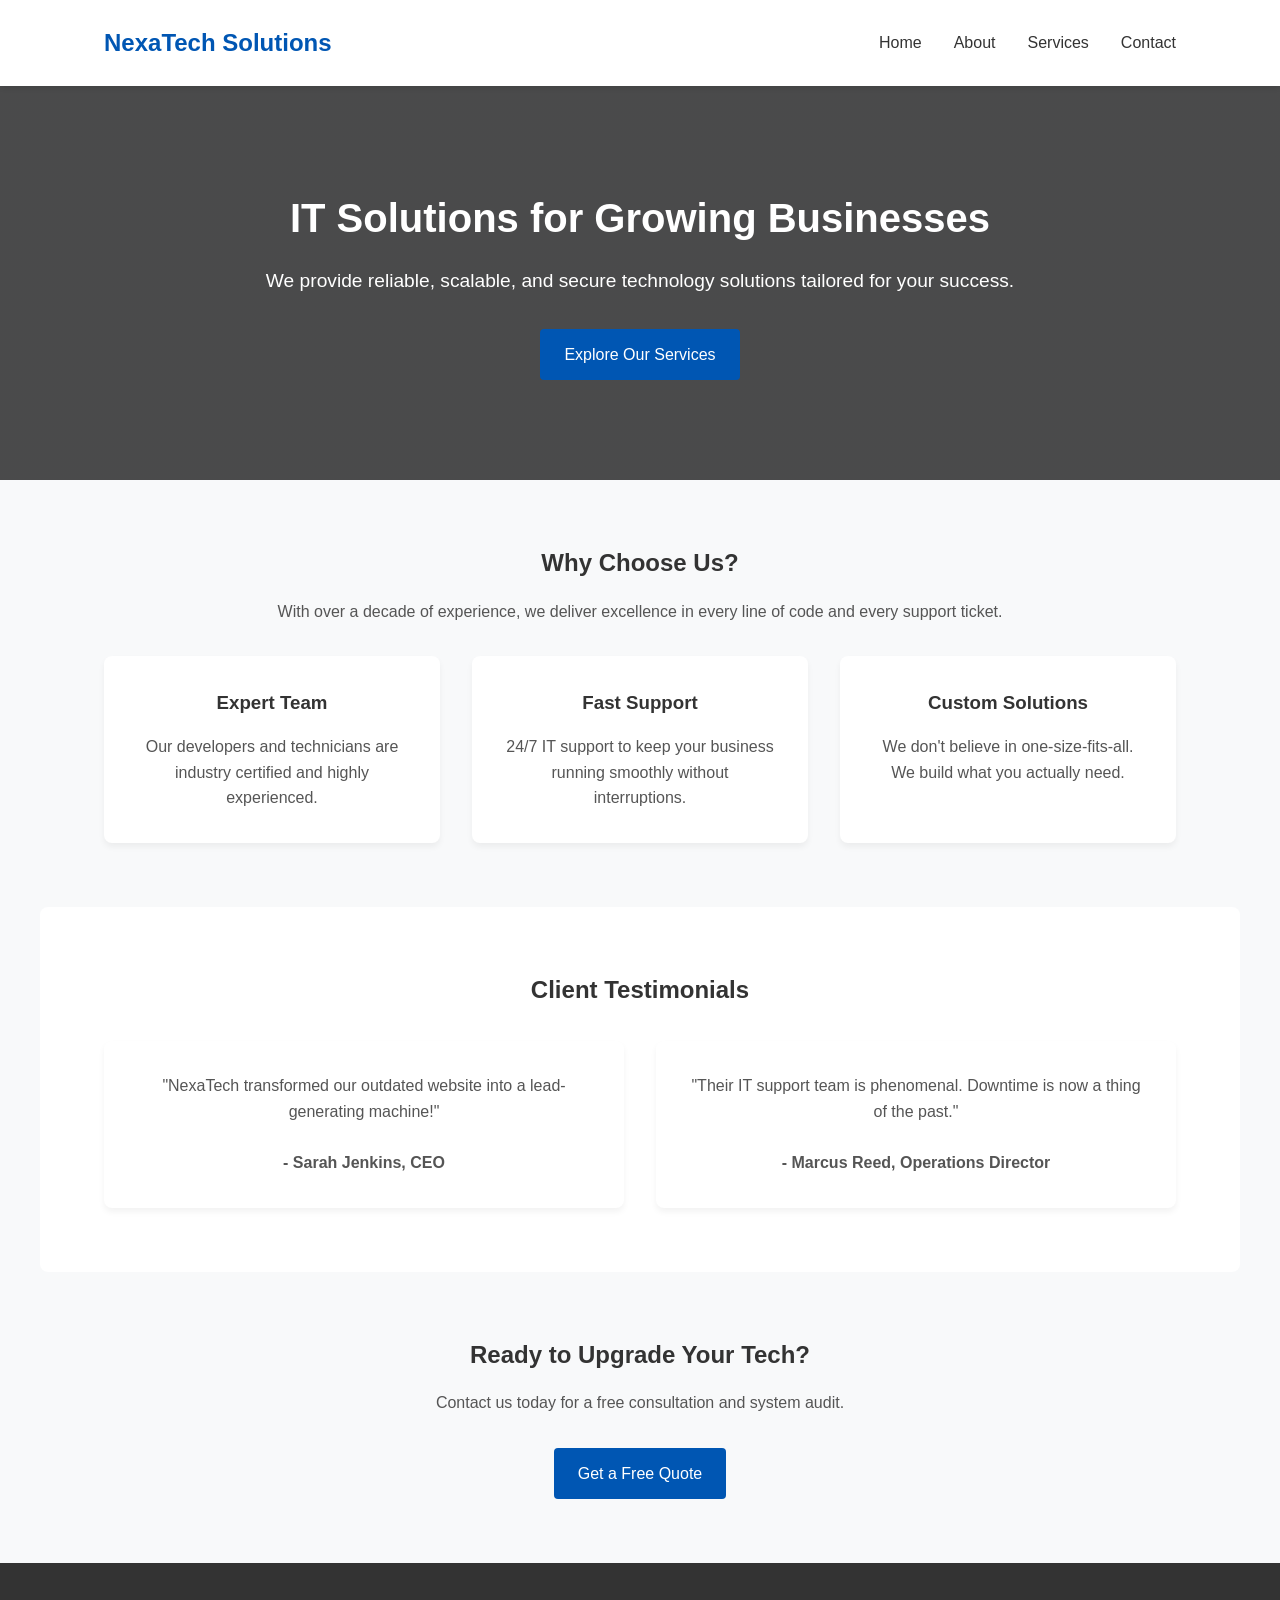
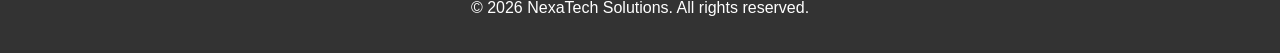
<file: index.html>
<!DOCTYPE html>
<html lang="en">
<head>
    <meta charset="UTF-8">
    <meta name="viewport" content="width=device-width, initial-scale=1.0">
    <title>NexaTech Solutions | IT Solutions for Growing Businesses</title>
    <link rel="stylesheet" href="style.css">
</head>
<body>
    <header>
        <nav class="navbar">
            <a href="index.html" class="logo">NexaTech Solutions</a>
            <!-- Mobile Menu Toggle -->
            <input type="checkbox" id="menu-toggle">
            <label for="menu-toggle" class="menu-icon">&#9776;</label>
            <ul class="nav-links">
                <li><a href="index.html">Home</a></li>
                <li><a href="about.html">About</a></li>
                <li><a href="services.html">Services</a></li>
                <li><a href="contact.html">Contact</a></li>
            </ul>
        </nav>
    </header>

    <main>
        <section class="hero">
            <h1>IT Solutions for Growing Businesses</h1>
            <p>We provide reliable, scalable, and secure technology solutions tailored for your success.</p>
            <a href="services.html" class="btn">Explore Our Services</a>
        </section>

        <section class="container text-center">
            <h2>Why Choose Us?</h2>
            <p>With over a decade of experience, we deliver excellence in every line of code and every support ticket.</p>
            
            <div class="grid-layout">
                <div class="card">
                    <h3>Expert Team</h3>
                    <p>Our developers and technicians are industry certified and highly experienced.</p>
                </div>
                <div class="card">
                    <h3>Fast Support</h3>
                    <p>24/7 IT support to keep your business running smoothly without interruptions.</p>
                </div>
                <div class="card">
                    <h3>Custom Solutions</h3>
                    <p>We don't believe in one-size-fits-all. We build what you actually need.</p>
                </div>
            </div>
        </section>

        <section class="container text-center" style="background-color: var(--white); border-radius: 8px;">
            <h2>Client Testimonials</h2>
            <div class="grid-layout">
                <div class="card">
                    <p>"NexaTech transformed our outdated website into a lead-generating machine!"</p>
                    <br>
                    <strong>- Sarah Jenkins, CEO</strong>
                </div>
                <div class="card">
                    <p>"Their IT support team is phenomenal. Downtime is now a thing of the past."</p>
                    <br>
                    <strong>- Marcus Reed, Operations Director</strong>
                </div>
            </div>
        </section>

        <section class="container text-center">
            <h2>Ready to Upgrade Your Tech?</h2>
            <p style="margin-bottom: 2rem;">Contact us today for a free consultation and system audit.</p>
            <a href="contact.html" class="btn">Get a Free Quote</a>
        </section>
    </main>

    <footer>
        <p>&copy; 2026 NexaTech Solutions. All rights reserved.</p>
    </footer>
</body>
</html>
</file>
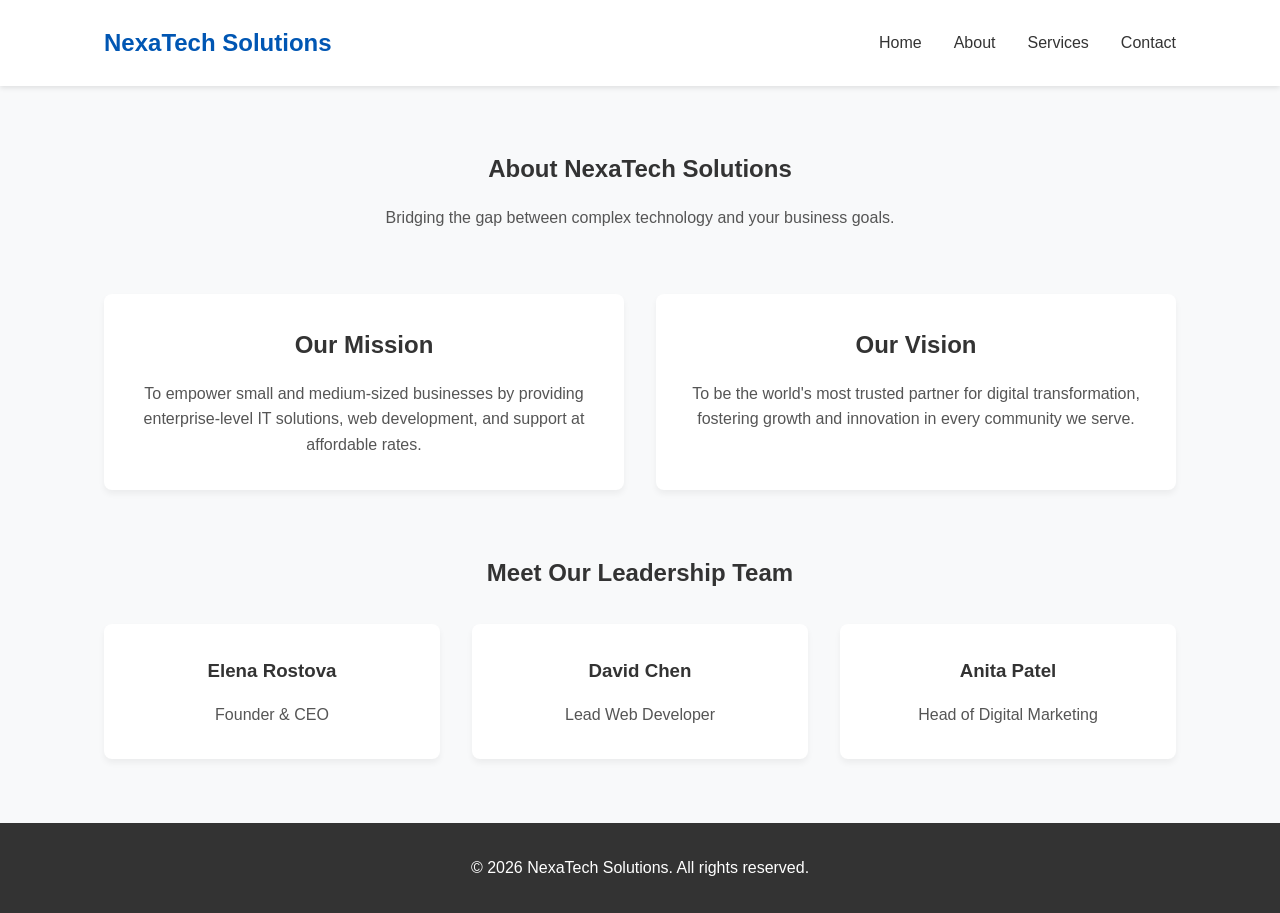
<file: about.html>
<!DOCTYPE html>
<html lang="en">
<head>
    <meta charset="UTF-8">
    <meta name="viewport" content="width=device-width, initial-scale=1.0">
    <title>About Us | NexaTech Solutions</title>
    <link rel="stylesheet" href="style.css">
</head>
<body>
    <header>
        <nav class="navbar">
            <a href="index.html" class="logo">NexaTech Solutions</a>
            <input type="checkbox" id="menu-toggle">
            <label for="menu-toggle" class="menu-icon">&#9776;</label>
            <ul class="nav-links">
                <li><a href="index.html">Home</a></li>
                <li><a href="about.html">About</a></li>
                <li><a href="services.html">Services</a></li>
                <li><a href="contact.html">Contact</a></li>
            </ul>
        </nav>
    </header>

    <main class="container">
        <section class="text-center">
            <h1>About NexaTech Solutions</h1>
            <p>Bridging the gap between complex technology and your business goals.</p>
        </section>

        <div class="grid-layout" style="margin-top: 4rem;">
            <div class="card">
                <h2>Our Mission</h2>
                <p>To empower small and medium-sized businesses by providing enterprise-level IT solutions, web development, and support at affordable rates.</p>
            </div>
            <div class="card">
                <h2>Our Vision</h2>
                <p>To be the world's most trusted partner for digital transformation, fostering growth and innovation in every community we serve.</p>
            </div>
        </div>

        <section style="margin-top: 4rem;">
            <h2 class="text-center">Meet Our Leadership Team</h2>
            <div class="grid-layout">
                <div class="card">
                    <h3>Elena Rostova</h3>
                    <p>Founder & CEO</p>
                </div>
                <div class="card">
                    <h3>David Chen</h3>
                    <p>Lead Web Developer</p>
                </div>
                <div class="card">
                    <h3>Anita Patel</h3>
                    <p>Head of Digital Marketing</p>
                </div>
            </div>
        </section>
    </main>

    <footer>
        <p>&copy; 2026 NexaTech Solutions. All rights reserved.</p>
    </footer>
</body>
</html>
</file>
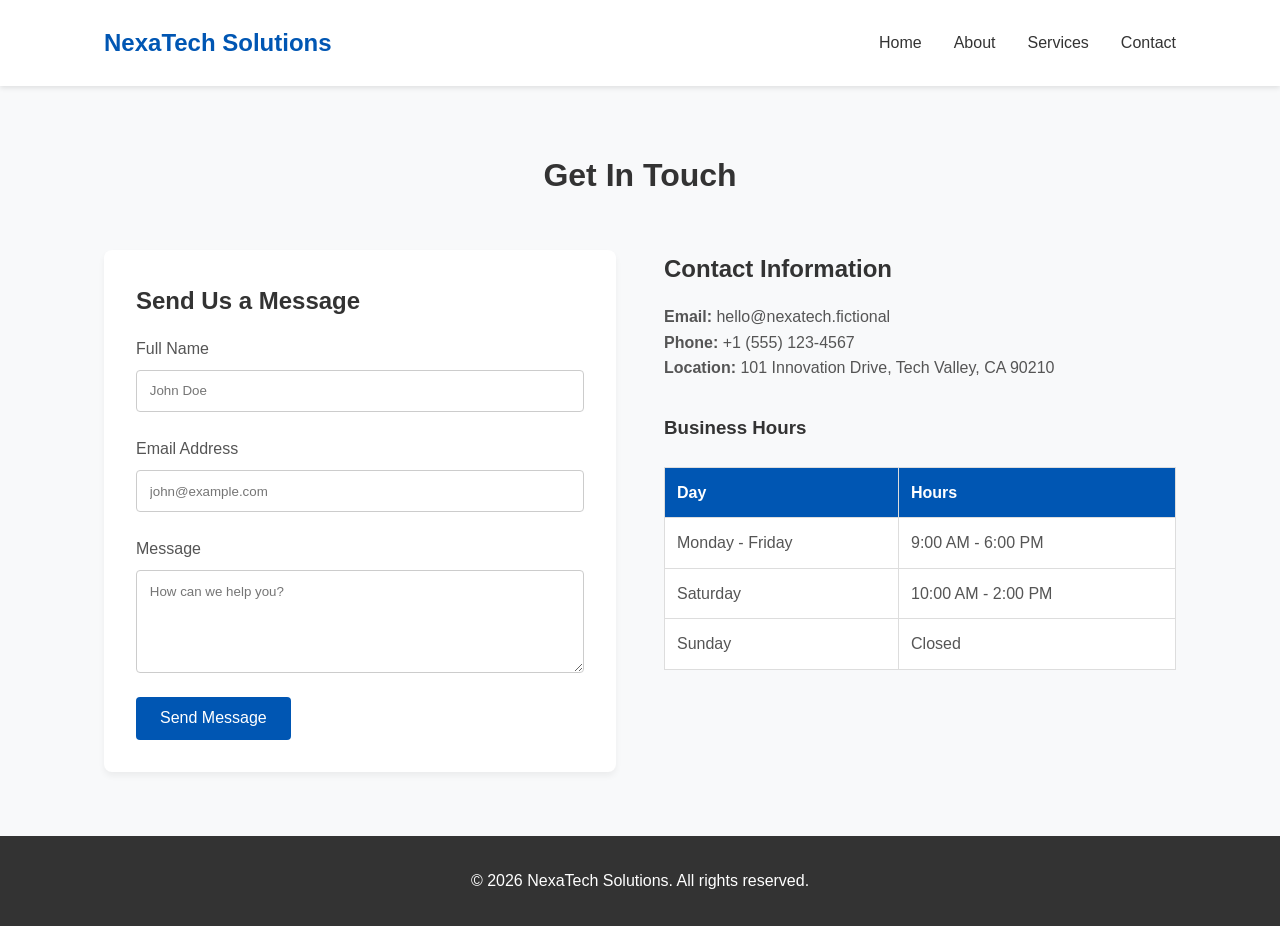
<file: contact.html>
<!DOCTYPE html>
<html lang="en">
<head>
    <meta charset="UTF-8">
    <meta name="viewport" content="width=device-width, initial-scale=1.0">
    <title>Contact Us | NexaTech Solutions</title>
    <link rel="stylesheet" href="style.css">
</head>
<body>
    <header>
        <nav class="navbar">
            <a href="index.html" class="logo">NexaTech Solutions</a>
            <input type="checkbox" id="menu-toggle">
            <label for="menu-toggle" class="menu-icon">&#9776;</label>
            <ul class="nav-links">
                <li><a href="index.html">Home</a></li>
                <li><a href="about.html">About</a></li>
                <li><a href="services.html">Services</a></li>
                <li><a href="contact.html">Contact</a></li>
            </ul>
        </nav>
    </header>

    <main class="container">
        <h1 class="text-center">Get In Touch</h1>
        
        <div class="contact-container" style="margin-top: 3rem;">
            <!-- Contact Form -->
            <div class="card" style="text-align: left;">
                <h2>Send Us a Message</h2>
                <form action="#" method="POST">
                    <div class="form-group">
                        <label for="name">Full Name</label>
                        <input type="text" id="name" name="name" required placeholder="John Doe">
                    </div>
                    <div class="form-group">
                        <label for="email">Email Address</label>
                        <input type="email" id="email" name="email" required placeholder="john@example.com">
                    </div>
                    <div class="form-group">
                        <label for="message">Message</label>
                        <textarea id="message" name="message" rows="5" required placeholder="How can we help you?"></textarea>
                    </div>
                    <button type="submit" class="btn">Send Message</button>
                </form>
            </div>

            <!-- Contact Information & Table -->
            <div>
                <h2>Contact Information</h2>
                <p><strong>Email:</strong> hello@nexatech.fictional</p>
                <p><strong>Phone:</strong> +1 (555) 123-4567</p>
                <p><strong>Location:</strong> 101 Innovation Drive, Tech Valley, CA 90210</p>
                
                <h3 style="margin-top: 2rem;">Business Hours</h3>
                <table>
                    <thead>
                        <tr>
                            <th>Day</th>
                            <th>Hours</th>
                        </tr>
                    </thead>
                    <tbody>
                        <tr>
                            <td>Monday - Friday</td>
                            <td>9:00 AM - 6:00 PM</td>
                        </tr>
                        <tr>
                            <td>Saturday</td>
                            <td>10:00 AM - 2:00 PM</td>
                        </tr>
                        <tr>
                            <td>Sunday</td>
                            <td>Closed</td>
                        </tr>
                    </tbody>
                </table>
            </div>
        </div>
    </main>

    <footer>
        <p>&copy; 2026 NexaTech Solutions. All rights reserved.</p>
    </footer>
</body>
</html>
</file>
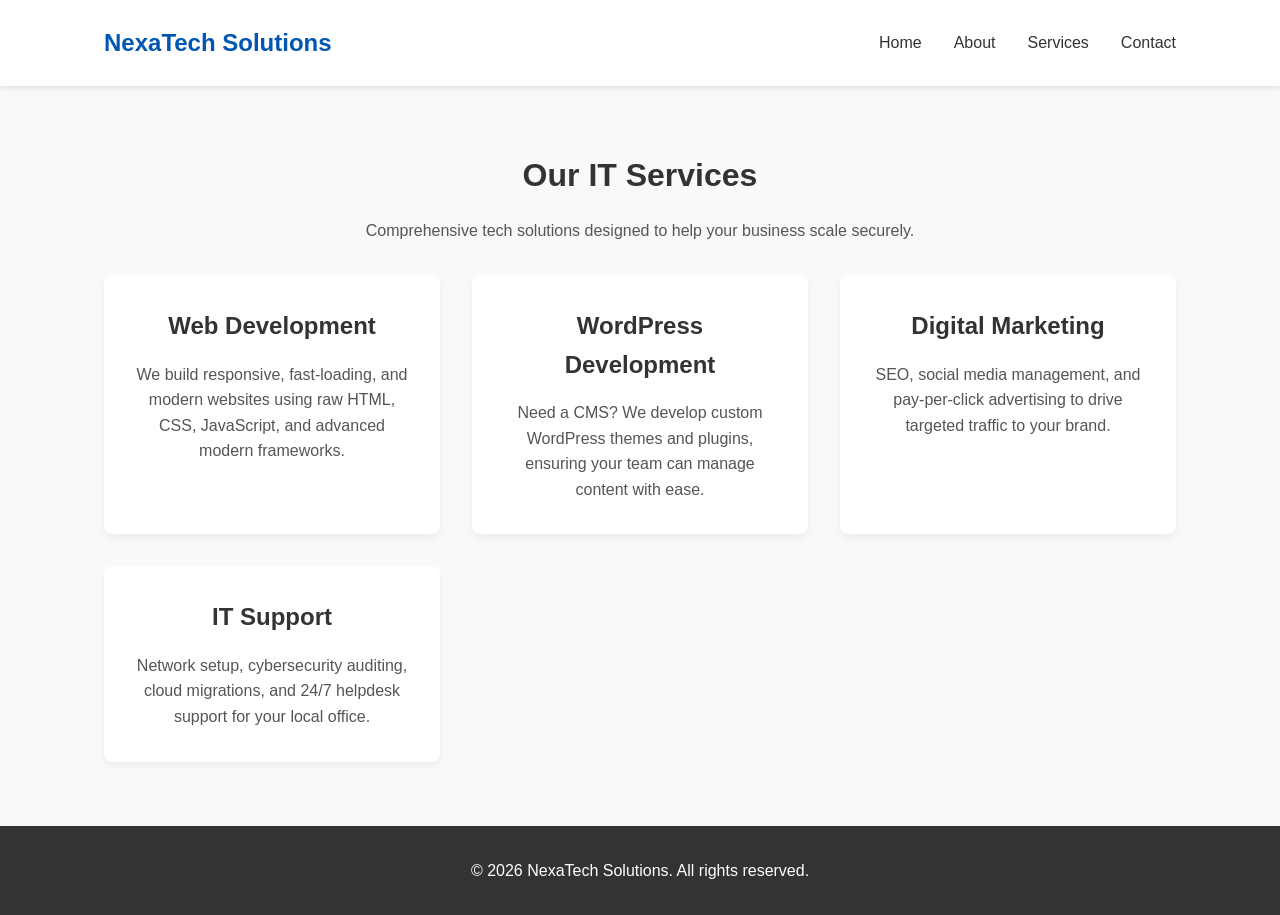
<file: services.html>
<!DOCTYPE html>
<html lang="en">
<head>
    <meta charset="UTF-8">
    <meta name="viewport" content="width=device-width, initial-scale=1.0">
    <title>Services | NexaTech Solutions</title>
    <link rel="stylesheet" href="style.css">
</head>
<body>
    <header>
        <nav class="navbar">
            <a href="index.html" class="logo">NexaTech Solutions</a>
            <input type="checkbox" id="menu-toggle">
            <label for="menu-toggle" class="menu-icon">&#9776;</label>
            <ul class="nav-links">
                <li><a href="index.html">Home</a></li>
                <li><a href="about.html">About</a></li>
                <li><a href="services.html">Services</a></li>
                <li><a href="contact.html">Contact</a></li>
            </ul>
        </nav>
    </header>

    <main class="container">
        <h1 class="text-center">Our IT Services</h1>
        <p class="text-center">Comprehensive tech solutions designed to help your business scale securely.</p>

        <section class="grid-layout">
            <div class="card">
                <h2>Web Development</h2>
                <p>We build responsive, fast-loading, and modern websites using raw HTML, CSS, JavaScript, and advanced modern frameworks.</p>
            </div>
            <div class="card">
                <h2>WordPress Development</h2>
                <p>Need a CMS? We develop custom WordPress themes and plugins, ensuring your team can manage content with ease.</p>
            </div>
            <div class="card">
                <h2>Digital Marketing</h2>
                <p>SEO, social media management, and pay-per-click advertising to drive targeted traffic to your brand.</p>
            </div>
            <div class="card">
                <h2>IT Support</h2>
                <p>Network setup, cybersecurity auditing, cloud migrations, and 24/7 helpdesk support for your local office.</p>
            </div>
        </section>
    </main>

    <footer>
        <p>&copy; 2026 NexaTech Solutions. All rights reserved.</p>
    </footer>
</body>
</html>
</file>
<file: style.css>
/* ================= Base & Typography ================= */
:root {
    --primary-color: #0056b3;
    --secondary-color: #333333;
    --light-bg: #f8f9fa;
    --white: #ffffff;
    --text-color: #555555;
}

* {
    box-sizing: border-box;
    margin: 0;
    padding: 0;
}

body {
    font-family: 'Segoe UI', Tahoma, Geneva, Verdana, sans-serif;
    line-height: 1.6;
    color: var(--text-color);
    background-color: var(--light-bg);
}

h1, h2, h3 {
    color: var(--secondary-color);
    margin-bottom: 1rem;
}

/* ================= Navigation (Flexbox & Positioning) ================= */
header {
    background-color: var(--white);
    box-shadow: 0 2px 5px rgba(0,0,0,0.1);
    position: sticky;
    top: 0;
    z-index: 1000;
}

.navbar {
    display: flex;
    justify-content: space-between;
    align-items: center;
    padding: 1.5rem 5%;
    max-width: 1200px;
    margin: 0 auto;
}

.logo {
    font-size: 1.5rem;
    font-weight: bold;
    color: var(--primary-color);
    text-decoration: none;
}

.nav-links {
    list-style: none;
    display: flex;
    gap: 2rem;
}

.nav-links a {
    text-decoration: none;
    color: var(--secondary-color);
    font-weight: 500;
    transition: color 0.3s ease;
}

.nav-links a:hover {
    color: var(--primary-color);
}

/* Mobile Menu Checkbox Hack (HTML/CSS only, no JS) */
#menu-toggle, .menu-icon {
    display: none;
}

/* ================= Buttons (Box Model & Transitions) ================= */
.btn {
    display: inline-block;
    background-color: var(--primary-color);
    color: var(--white);
    padding: 0.8rem 1.5rem;
    text-decoration: none;
    border-radius: 4px;
    border: none;
    cursor: pointer;
    font-size: 1rem;
    transition: background-color 0.3s ease, transform 0.3s ease;
}

.btn:hover {
    background-color: #004494;
    transform: translateY(-3px); /* Animated Button Hover */
}

/* ================= Hero Section ================= */
.hero {
    background: linear-gradient(rgba(0, 0, 0, 0.7), rgba(0, 0, 0, 0.7)), url('https://images.unsplash.com/photo-1497366216548-37526070297c?auto=format&fit=crop&w=1200&q=80') center/cover;
    color: var(--white);
    text-align: center;
    padding: 100px 20px;
}

.hero h1 {
    color: var(--white);
    font-size: 2.5rem;
}

.hero p {
    font-size: 1.2rem;
    margin-bottom: 2rem;
}

/* ================= Containers & Layout ================= */
.container {
    max-width: 1200px;
    margin: 0 auto;
    padding: 4rem 5%;
}

.text-center {
    text-align: center;
}

/* ================= Services (CSS Grid & Hover Effects) ================= */
.grid-layout {
    display: grid;
    grid-template-columns: repeat(auto-fit, minmax(280px, 1fr));
    gap: 2rem;
    margin-top: 2rem;
}

.card {
    background: var(--white);
    padding: 2rem;
    border-radius: 8px;
    box-shadow: 0 4px 6px rgba(0,0,0,0.05);
    transition: transform 0.3s ease, box-shadow 0.3s ease;
    text-align: center;
}

.card:hover {
    transform: translateY(-10px);
    box-shadow: 0 10px 20px rgba(0,0,0,0.15);
}

.card img {
    max-width: 60px;
    margin-bottom: 1rem;
}

/* ================= Tables (Business Hours) ================= */
table {
    width: 100%;
    border-collapse: collapse;
    margin-top: 1.5rem;
    background: var(--white);
}

th, td {
    border: 1px solid #ddd;
    padding: 12px;
    text-align: left;
}

th {
    background-color: var(--primary-color);
    color: var(--white);
}

/* ================= Forms ================= */
.contact-container {
    display: grid;
    grid-template-columns: 1fr 1fr;
    gap: 3rem;
}

.form-group {
    margin-bottom: 1.5rem;
    display: flex;
    flex-direction: column;
}

.form-group label {
    margin-bottom: 0.5rem;
    font-weight: 500;
}

.form-group input, .form-group textarea {
    padding: 0.8rem;
    border: 1px solid #ccc;
    border-radius: 4px;
    font-family: inherit;
}

/* ================= Footer ================= */
footer {
    background-color: var(--secondary-color);
    color: var(--white);
    text-align: center;
    padding: 2rem 5%;
    margin-top: auto;
}

/* ================= Media Queries (Responsive Design) ================= */
@media (max-width: 768px) {
    .menu-icon {
        display: block;
        cursor: pointer;
        font-size: 1.8rem;
        color: var(--secondary-color);
    }
    
    .nav-links {
        display: none;
        flex-direction: column;
        width: 100%;
        position: absolute;
        top: 100%;
        left: 0;
        background-color: var(--white);
        box-shadow: 0 4px 6px rgba(0,0,0,0.1);
        padding: 1rem 0;
        text-align: center;
    }
    
    /* Reveal menu when checkbox is checked */
    #menu-toggle:checked ~ .nav-links {
        display: flex;
    }

    .contact-container {
        grid-template-columns: 1fr; /* Stacks contact form on mobile */
    }
}
</file>
